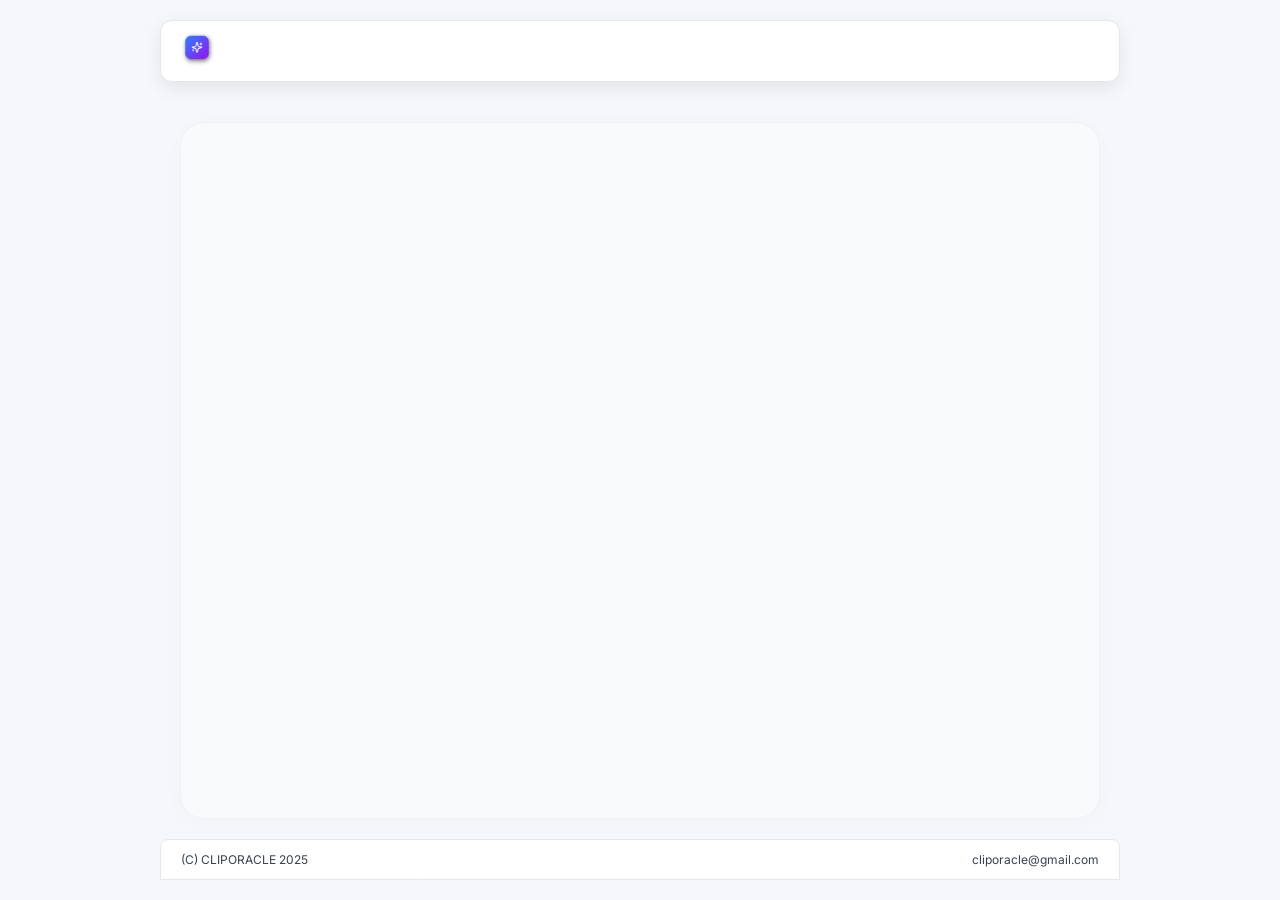
<file: templates/favorites.html>
<!DOCTYPE html>
<html lang="ru">
<head>
  <meta charset="UTF-8" />
  <meta name="viewport" content="width=device-width, initial-scale=1.0"/>
  <title>ClipOracle — Избранное</title>
  <link rel="preconnect" href="https://fonts.googleapis.com">
  <link rel="preconnect" href="https://fonts.gstatic.com" crossorigin>
  <link href="https://fonts.googleapis.com/css2?family=Inter:wght@400;500;600;700&display=swap" rel="stylesheet">
  <link rel="stylesheet" href="/static/favorites.css" />
</head>
<body>
  <div class="container">
    <!-- Шапка — на всю ширину -->
    <header class="header">
      <img src="/static/logo.png" alt="ClipOracle Logo" class="logo" />
    </header>

    <!-- Основной контент -->
    <main class="main-content">
      <div id="favorites-container" class="favorites-list">
        <!-- Динамически загружается из localStorage -->
      </div>
    </main>

    <footer class="footer">
      <span>(C) CLIPORACLE 2025</span>
      <span>cliporacle@gmail.com</span>
    </footer>
  </div>

  <!-- Полноэкранный плеер -->
  <div id="fullscreen-player" class="fullscreen-player">
    <div class="player-controls">
      <button id="close-fullscreen">✖️</button>
    </div>
    <video id="fullscreen-video" controls></video>
  </div>

<script>
  function loadFavorites() {
    const favorites = JSON.parse(localStorage.getItem('favorites') || '[]');
    const container = document.getElementById('favorites-container');
    container.innerHTML = '';

    if (favorites.length === 0) {
      return; // Пусто — ничего не показываем
    }

      favorites.forEach(fav => {
        const item = document.createElement('div');
        item.className = 'favorite-item';
        item.innerHTML = `
          <div class="video-thumb" data-id="${fav.id}" data-path="${fav.file_path || ''}">
            <img src="https://via.placeholder.com/120x68?text=Видео" alt="Video" />
            <div class="play-button">▶</div>
          </div>
          <div class="video-info">
            <h4>${escapeHtml(fav.title || 'Без названия')}</h4>
            <div class="stats">
              <span><img src="/static/Icons/BaselineRemoveRedEye.svg" class="icon" alt="views"> ${fav.views || 0}</span>
              <span><img src="/static/Icons/InterfaceUserSingleCloseGeometricHumanPersonSingleUpUser.svg" class="icon" alt="likes"> ${fav.likes || 0}</span>
              <span><img src="/static/Icons/Like.svg" class="icon" alt="comments"> ${fav.comments || 0}</span>
              <span><img src="/static/Icons/Repost.svg" class="icon" alt="shares"> ${fav.shares || 0}</span>
            </div>
          </div>
          <button class="delete-btn" data-id="${fav.id}">🗑️</button>
        `;


      // Клик по кнопке ▶ — открываем видео
      item.querySelector('.play-button').addEventListener('click', (e) => {
        e.stopPropagation();
        openFullscreenVideo(fav);
      });

      // Клик по кнопке удалить
      item.querySelector('.delete-btn').addEventListener('click', (e) => {
        e.stopPropagation();
        removeFavorite(fav.id);
      });

      container.appendChild(item);
    });
  }

  // Открыть видео в полноэкранном режиме
  function openFullscreenVideo(videoData) {
    const fullscreenPlayer = document.getElementById('fullscreen-player');
    const video = document.getElementById('fullscreen-video');

    // Проверка: есть ли file_path?
    if (!videoData.file_path) {
      alert('Нет пути к видео');
      return;
    }

    // Устанавливаем источник видео
    const fileName = videoData.file_path.split('/').pop();
    const videoUrl = `/data/videos/${fileName}`;
    video.src = videoUrl;
    video.load();

    // Показываем плеер
    fullscreenPlayer.style.display = 'flex';

    // Запускаем полноэкранный режим
    if (fullscreenPlayer.requestFullscreen) {
      fullscreenPlayer.requestFullscreen();
    } else if (fullscreenPlayer.webkitRequestFullscreen) { /* Safari */
      fullscreenPlayer.webkitRequestFullscreen();
    } else if (fullscreenPlayer.msRequestFullscreen) { /* IE11 */
      fullscreenPlayer.msRequestFullscreen();
    }
  }

  // Закрыть полноэкранный плеер
  document.getElementById('close-fullscreen').addEventListener('click', () => {
    const fullscreenPlayer = document.getElementById('fullscreen-player');
    const video = document.getElementById('fullscreen-video');

    // Останавливаем видео
    video.pause();
    video.src = '';

    // Выходим из полноэкранного режима
    if (document.exitFullscreen) {
      document.exitFullscreen();
    } else if (document.webkitExitFullscreen) {
      document.webkitExitFullscreen();
    } else if (document.msExitFullscreen) {
      document.msExitFullscreen();
    }

    // Скрываем плеер
    fullscreenPlayer.style.display = 'none';
  });

  // Удалить из избранного
  function removeFavorite(id) {
    let favorites = JSON.parse(localStorage.getItem('favorites') || '[]');
    favorites = favorites.filter(fav => fav.id !== id);
    localStorage.setItem('favorites', JSON.stringify(favorites));
    loadFavorites(); // Перезагружаем
  }


  function escapeHtml(text) {
    const div = document.createElement('div');
    div.textContent = text;
    return div.innerHTML;
  }

  document.addEventListener('DOMContentLoaded', () => {
    loadFavorites();

    // Клик по логотипу — возврат на главную
    document.querySelector('.logo').addEventListener('click', () => {
      window.location.href = "{% url 'home' %}";
    });
  });
</script>
</body>
</html>
</file>
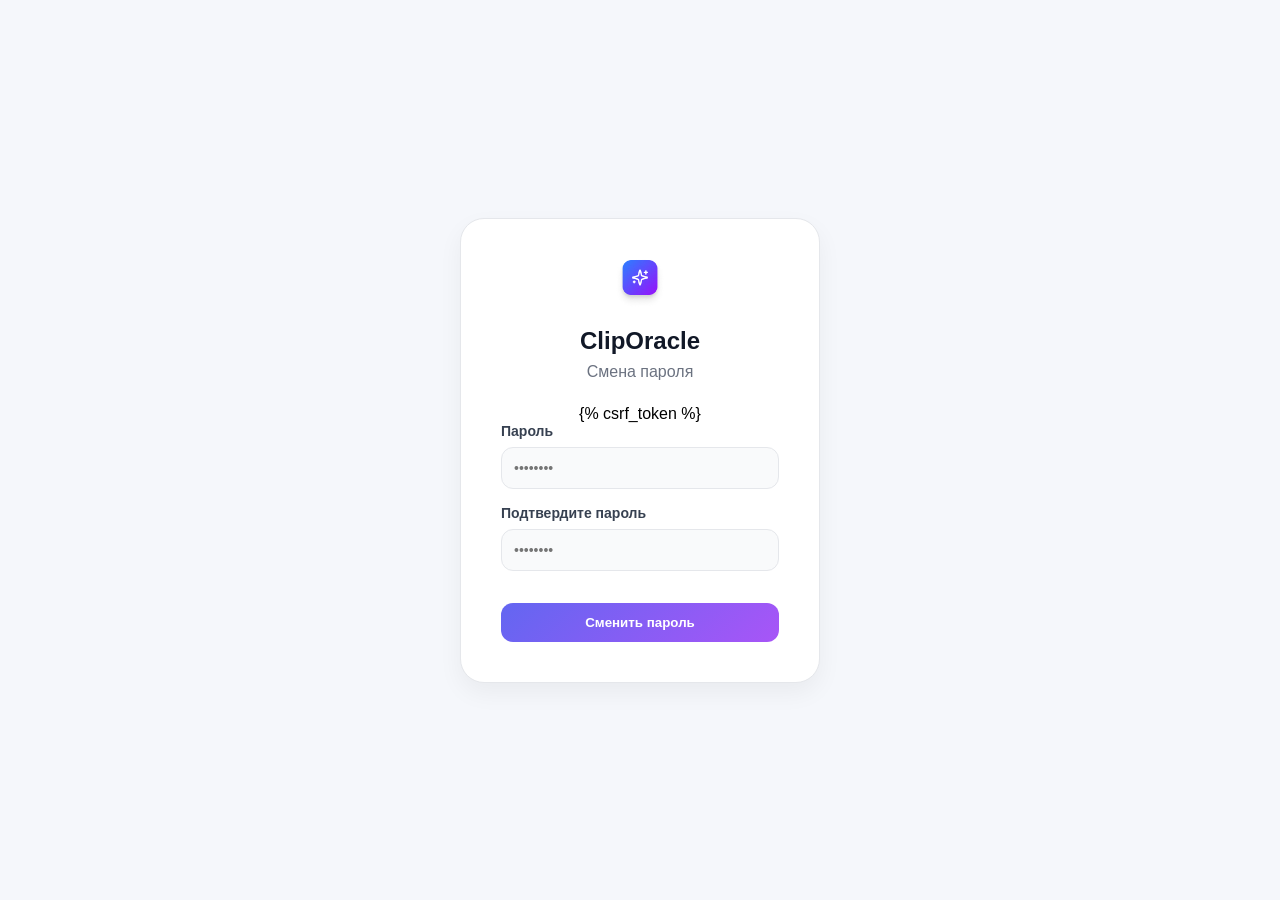
<file: templates/reset-password.html>
<!DOCTYPE html>
<html lang="ru">
<head>
  <meta charset="UTF-8">
  <meta name="viewport" content="width=device-width, initial-scale=1.0">
  <title>Смена пароля - ClipOracle</title>
  <link rel="stylesheet" href="/static/auth.css">
</head>
<body>
  <div class="auth-container">
    <div class="auth-card">
      <img src="/static/logo.png" alt="Logo" class="auth-logo">
      <h1>ClipOracle</h1>
      <p class="auth-subtitle">Смена пароля</p>
      <form method="POST">
            {% csrf_token %}
        <div class="form-group">
          <label for="password">Пароль</label>
          <input type="password" id="password" name="pwd1" placeholder="••••••••">
        </div>
        <div class="form-group">
          <label for="confirm-password">Подтвердите пароль</label>
          <input type="password" id="confirm-password" name="pwd2" placeholder="••••••••">
        </div>
        <button type="submit" class="auth-btn">Сменить пароль</button>
      </form>
    </div>
  </div>
</body>
</html>
</file>
<file: static/favorites.css>
/* Общий сброс */
* {
  margin: 0;
  padding: 0;
  box-sizing: border-box;
  font-family: 'Inter', -apple-system, BlinkMacSystemFont, 'Segoe UI', Roboto, Helvetica, Arial, sans-serif;
}

/* Фон — тот же, что и на главной */
body {
  background: #f5f7fb;
  color: #1f2937;
  padding: 0;
  margin: 0;
  min-height: 100vh;
  display: flex;
  flex-direction: column;
}

.container {
  width: 100%;
  max-width: 1200px;
  margin: 0 auto;
  padding: 20px;
  display: flex;
  flex-direction: column;
  flex: 1;
  gap: 20px;
}

/* Шапка */
.header {
  display: flex;
  justify-content: space-between;
  align-items: center;
  background: rgba(255, 255, 255, 0.8);
  padding: 14px 20px;
  gap: 16px;
  border-radius: 16px;
  box-shadow: 0 8px 32px rgba(0,0,0,0.05);
  border: 1px solid rgba(229, 231, 235, 0.5);
  width: 100%;
  position: sticky;
  top: 14px;
  z-index: 1000;
  backdrop-filter: blur(12px);
}

.logo {
  height: 32px;
  cursor: pointer;
  filter: drop-shadow(1px 1px 2px rgba(0, 0, 0, 0.5));
}

/* Основной контент */
.main-content {
  display: flex;
  flex: 1;
  margin-top: 15px;
  padding: 20px;
  justify-content: center;
}

.favorites-list {
  display: flex;
  flex-direction: column;
  gap: 16px;
  width: 100%;
  max-width: 1100px;
  background: rgba(255, 255, 255, 0.4);
  padding: 20px;
  border-radius: 24px;
  border: 1px solid rgba(229, 231, 235, 0.5);
  box-shadow: 0 4px 24px rgba(0,0,0,0.02);
}

/* Элемент избранного */
.favorite-item {
  display: flex;
  gap: 16px;
  padding: 16px;
  background: linear-gradient(135deg, #ffffff 0%, #f9fafb 100%);
  border-radius: 16px;
  box-shadow: 0 4px 12px rgba(0, 0, 0, 0.04), 0 1px 2px rgba(0, 0, 0, 0.02);
  border: 1px solid #e5e7eb;
  cursor: pointer;
  transition: transform 0.3s ease, box-shadow 0.3s ease;
}

.favorite-item:hover {
  transform: translateY(-4px);
  box-shadow: 0 12px 24px rgba(0, 0, 0, 0.08);
}

.video-thumb {
  position: relative;
  width: 120px;
  height: 68px; /* 16:9 */
  border-radius: 12px;
  overflow: hidden;
  background: #fff;
  border: 1px solid #e5e7eb;
  flex-shrink: 0;
}

.video-thumb img {
  width: 100%;
  height: 100%;
  object-fit: cover;
}

.play-button {
  position: absolute;
  top: 50%;
  left: 50%;
  transform: translate(-50%, -50%);
  background: rgba(0, 0, 0, 0.6);
  color: white;
  width: 30px;
  height: 30px;
  border-radius: 50%;
  display: flex;
  align-items: center;
  justify-content: center;
  font-size: 16px;
  transition: all 0.2s ease;
}

.favorite-item:hover .play-button {
  background: #6366f1;
  transform: translate(-50%, -50%) scale(1.1);
}

.video-info {
  flex: 1;
  display: flex;
  flex-direction: column;
  justify-content: center;
}

.video-info h4 {
  font-size: 16px;
  margin-bottom: 8px;
  color: #111827;
  font-weight: 600;
  white-space: nowrap;
  overflow: hidden;
  text-overflow: ellipsis;
}

.stats {
  display: flex;
  gap: 16px;
  font-size: 13px;
  color: #6b7280;
  font-weight: 500;
}

.stats span {
  display: flex;
  align-items: center;
  gap: 6px;
}

.icon {
  width: 14px;
  height: 14px;
  object-fit: contain;
}

.delete-btn {
  background: #fff;
  color: #ef4444;
  border: 1px solid #fee2e2;
  border-radius: 10px;
  cursor: pointer;
  padding: 8px 12px;
  font-size: 14px;
  transition: all 0.3s ease;
}

.delete-btn:hover {
  background: #fee2e2;
  color: #dc2626;
  transform: scale(1.05);
}

/* Футер */
.footer {
  display: flex;
  justify-content: space-between;
  padding: 12px 20px;
  background: #fff;
  border-radius: 8px 8px 0 0;
  color: #374151;
  font-size: 12px;
  backdrop-filter: blur(5px);
  border: 1px solid rgba(0,0,0,0.05);
  width: 100%;
  position: sticky;
  bottom: 0;
  left: 0;
  z-index: 1000;
  margin: 0;
}

/* Полноэкранный плеер */
.fullscreen-player {
  display: none;
  position: fixed;
  top: 0;
  left: 0;
  width: 100%;
  height: 100%;
  background: #000;
  z-index: 9999;
  flex-direction: column;
  align-items: center;
  justify-content: center;
}

.player-controls {
  position: absolute;
  top: 10px;
  right: 10px;
  z-index: 10000;
}

#close-fullscreen {
  background: rgba(0, 0, 0, 0.5);
  color: white;
  border: none;
  border-radius: 50%;
  width: 40px;
  height: 40px;
  font-size: 20px;
  cursor: pointer;
  transition: background 0.2s;
}

#close-fullscreen:hover {
  background: rgba(0, 0, 0, 0.7);
}

#fullscreen-video-container {
  width: 90%;
  max-width: 1200px;
  height: auto;
  display: flex;
  justify-content: center;
  align-items: center;
}

#fullscreen-video {
  width: 100%;
  max-width: 1200px;
  height: auto;
  border-radius: 12px;
  box-shadow: 0 4px 12px rgba(0, 0, 0, 0.5);
  background: #000;
}

/* Адаптивность */
@media (max-width: 600px) {
  .favorite-item {
    flex-direction: column;
    gap: 12px;
    text-align: center;
    align-items: center;
  }

  .video-thumb {
    width: 100%;
    height: 160px;
  }

  .video-info h4 {
    white-space: normal;
  }

  .stats {
    justify-content: center;
  }
}


/* Фон — тот же, что и на главной */
body {
  background: #f5f7fb;
  color: #1f2937;
  padding: 0;
  margin: 0;
  min-height: 100vh;
  display: flex;
  flex-direction: column;
}

.container {
  width: 100%;
  max-width: 1000px;
  margin: 0 auto;
  padding: 20px;
  display: flex;
  flex-direction: column;
  flex: 1;
}

/* Шапка — на всю ширину */
.header {
  display: flex;
  justify-content: flex-start;
  align-items: center;
  background: #fff;
  padding: 14px 20px;
  gap: 16px;
  border-radius: 12px;
  box-shadow: 0 6px 18px rgba(0,0,0,0.08);
  border: 1px solid #e5e7eb;
  width: 100%;
  position: sticky;
  top: 0;
  z-index: 1000;
  margin: 0;
}

.logo {
  height: 32px;
  cursor: pointer;
  filter: drop-shadow(1px 1px 2px rgba(0, 0, 0, 0.5));
}

/* Основной контент */
.main-content {
  display: flex;
  flex: 1;
  margin-top: 20px;
  padding: 0 20px;
  justify-content: center;
}

/* Блок с видео — серый, как на макете */
.favorites-list {
  display: flex;
  flex-direction: column;
  gap: 16px;
  width: 100%;
  max-width: 1000px;
}

/* Элемент избранного — строка */
.favorite-item {
  display: flex;
  gap: 16px;
  padding: 12px;
  background: #fff;
  border-radius: 12px;
  box-shadow: 0 6px 18px rgba(0,0,0,0.08);
  border: 1px solid #e5e7eb;
  cursor: pointer;
  transition: transform 0.2s;
}

.favorite-item:hover {
  transform: scale(1.02);
}

.video-thumb {
  position: relative;
  width: 120px;
  height: 68px; /* 16:9 */
  border-radius: 6px;
  overflow: hidden;
  background: #fff;
  border: 1px solid #e5e7eb;
}

.video-thumb img {
  width: 100%;
  height: 100%;
  object-fit: cover;
}

.play-button {
  position: absolute;
  top: 50%;
  left: 50%;
  transform: translate(-50%, -50%);
  background: rgba(0, 0, 0, 0.6);
  color: white;
  width: 30px;
  height: 30px;
  border-radius: 50%;
  display: flex;
  align-items: center;
  justify-content: center;
  font-size: 16px;
}

.video-info {
  flex: 1;
  display: flex;
  flex-direction: column;
  justify-content: space-between;
}

.video-info h4 {
  font-size: 14px;
  margin-bottom: 6px;
  color: #111111;
  white-space: nowrap;
  overflow: hidden;
  text-overflow: ellipsis;
}

.stats {
  display: flex;
  gap: 12px;
  font-size: 12px;
  color: #6b7280;
}

.delete-btn {
  background: rgba(255, 0, 0, 0.2);
  color: #ff6b6b;
  border: none;
  border-radius: 4px;
  cursor: pointer;
  padding: 4px 8px;
  font-size: 12px;
  transition: background 0.2s;
}

.delete-btn:hover {
  background: rgba(255, 0, 0, 0.3);
}

/* Футер — на всю ширину */
.footer {
  display: flex;
  justify-content: space-between;
  padding: 12px 20px;
  background: #fff;
  border-radius: 8px 8px 0 0;
  color: #374151;
  font-size: 12px;
  backdrop-filter: blur(5px);
  border: 1px solid #e5e7eb;
  width: 100%;
  position: sticky;
  bottom: 0;
  left: 0;
  z-index: 1000;
  margin: 0;
}

/* Полноэкранный плеер */
.fullscreen-player {
  display: none;
  position: fixed;
  top: 0;
  left: 0;
  width: 100%;
  height: 100%;
  background: #000;
  z-index: 9999;
  flex-direction: column;
  align-items: center;
  justify-content: center;
}

.player-controls {
  position: absolute;
  top: 10px;
  right: 10px;
  z-index: 10000;
}

#close-fullscreen {
  background: rgba(0, 0, 0, 0.5);
  color: white;
  border: none;
  border-radius: 50%;
  width: 40px;
  height: 40px;
  font-size: 20px;
  cursor: pointer;
  transition: background 0.2s;
}

#close-fullscreen:hover {
  background: rgba(0, 0, 0, 0.7);
}

#fullscreen-video-container {
  width: 90%;
  max-width: 1200px;
  height: auto;
  display: flex;
  justify-content: center;
  align-items: center;
}

#fullscreen-video {
  width: 100%;
  max-width: 1200px;
  height: auto;
  border-radius: 8px;
  box-shadow: 0 4px 12px rgba(0, 0, 0, 0.5);
  background: #000;
}

/* Адаптивность */
@media (max-width: 600px) {
  .favorite-item {
    flex-direction: column;
    gap: 8px;
  }

  .video-thumb {
    width: 100%;
    height: 113px;
  }

  .video-info h4 {
    white-space: normal;
  }
}
</file>
<file: static/auth.css>
* {
  margin: 0;
  padding: 0;
  box-sizing: border-box;
  font-family: 'Inter', -apple-system, BlinkMacSystemFont, sans-serif;
}

body {
  background-color: #f5f7fb;
  display: flex;
  justify-content: center;
  align-items: center;
  min-height: 100vh;
}

.auth-container {
  width: 100%;
  max-width: 400px;
  padding: 20px;
}

.auth-card {
  background: #ffffff;
  padding: 40px;
  border-radius: 24px;
  box-shadow: 0 10px 25px rgba(0, 0, 0, 0.05);
  border: 1px solid #e5e7eb;
  text-align: center;
}

.auth-logo {
  height: 48px;
  margin-bottom: 16px;
}

h1 {
  font-size: 24px;
  color: #111827;
  margin-bottom: 8px;
}

.auth-subtitle {
  color: #6b7280;
  margin-bottom: 24px;
}

.form-group {
  text-align: left;
  margin-bottom: 16px;
}

.form-group label {
  display: block;
  font-size: 14px;
  font-weight: 600;
  color: #374151;
  margin-bottom: 8px;
}

.form-group input {
  width: 100%;
  padding: 12px;
  border: 1px solid #e5e7eb;
  border-radius: 12px;
  background: #f9fafb;
  font-size: 14px;
  transition: border-color 0.3s;
}

.form-group input:focus {
  outline: none;
  border-color: #6366f1;
}

.auth-btn {
  width: 100%;
  padding: 12px;
  background: linear-gradient(135deg, #6366f1 0%, #a855f7 100%);
  border: none;
  border-radius: 12px;
  color: white;
  font-weight: 600;
  cursor: pointer;
  margin-top: 16px;
  transition: transform 0.2s, box-shadow 0.3s;
}

.auth-btn:hover {
  transform: translateY(-2px);
  box-shadow: 0 5px 15px rgba(99, 102, 241, 0.4);
}
</file>
